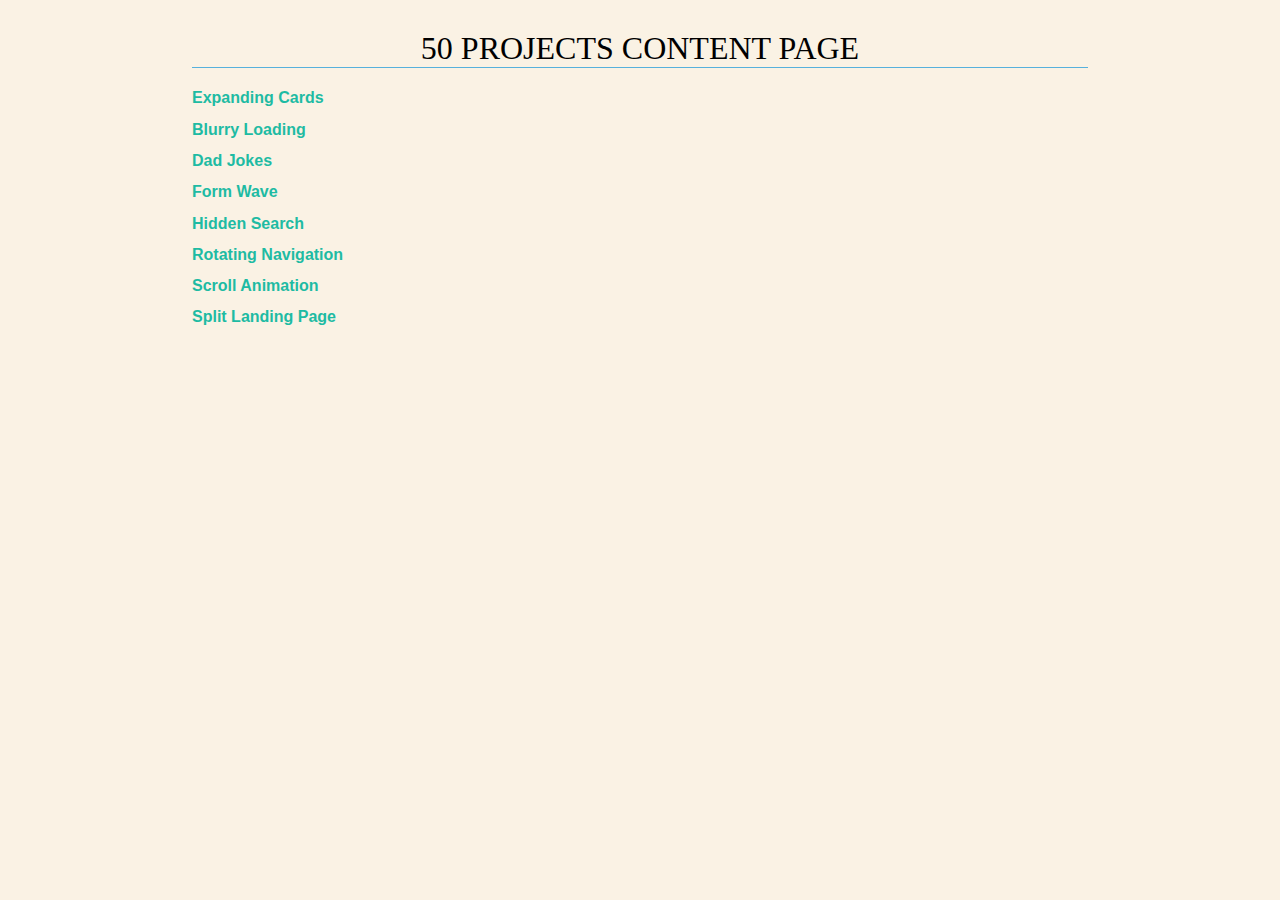
<file: index.html>
<!DOCTYPE html>
<html lang="en">

<head>
    <meta charset="UTF-8">
    <meta http-equiv="X-UA-Compatible" content="IE=edge">
    <meta name="viewport" content="width=device-width, initial-scale=1.0">
    <link rel="stylesheet" href="style.css">
    <title>Content Page</title>
</head>

<body>
    <div class="head">
        <h1>50 Projects Content Page</h1>
    </div>
    <div class="list">
        <h2><a href="Expanding Cards/index.html" target="#"> Expanding Cards</a></h2>
    </div>
    <div class="list">
        <h2><a href="blurry loading/index.html" target="#"> Blurry Loading</a></h2>
    </div>
    <div class="list">
        <h2><a href="Dad Jokes/index.html" target="#"> Dad Jokes</a></h2>
    </div>
    <div class="list">
        <h2><a href="Form Wave/index.html" target="#"> Form Wave</a></h2>
    </div>
    <div class="list">
        <h2><a href="Hidden Search/index.html" target="#"> Hidden Search</a></h2>
    </div>
    <div class="list">
        <h2><a href="Rotating Navigation/index.html" target="#"> Rotating Navigation </a></h2>
    </div>
    <div class="list">
        <h2><a href="Scroll Animation/index.html" target="#"> Scroll Animation</a></h2>
    </div>
    <div class="list">
        <h2><a href="Split Landing Page/index.html" target="#"> Split Landing Page</a></h2>
    </div>
</body>

</html>
</file>
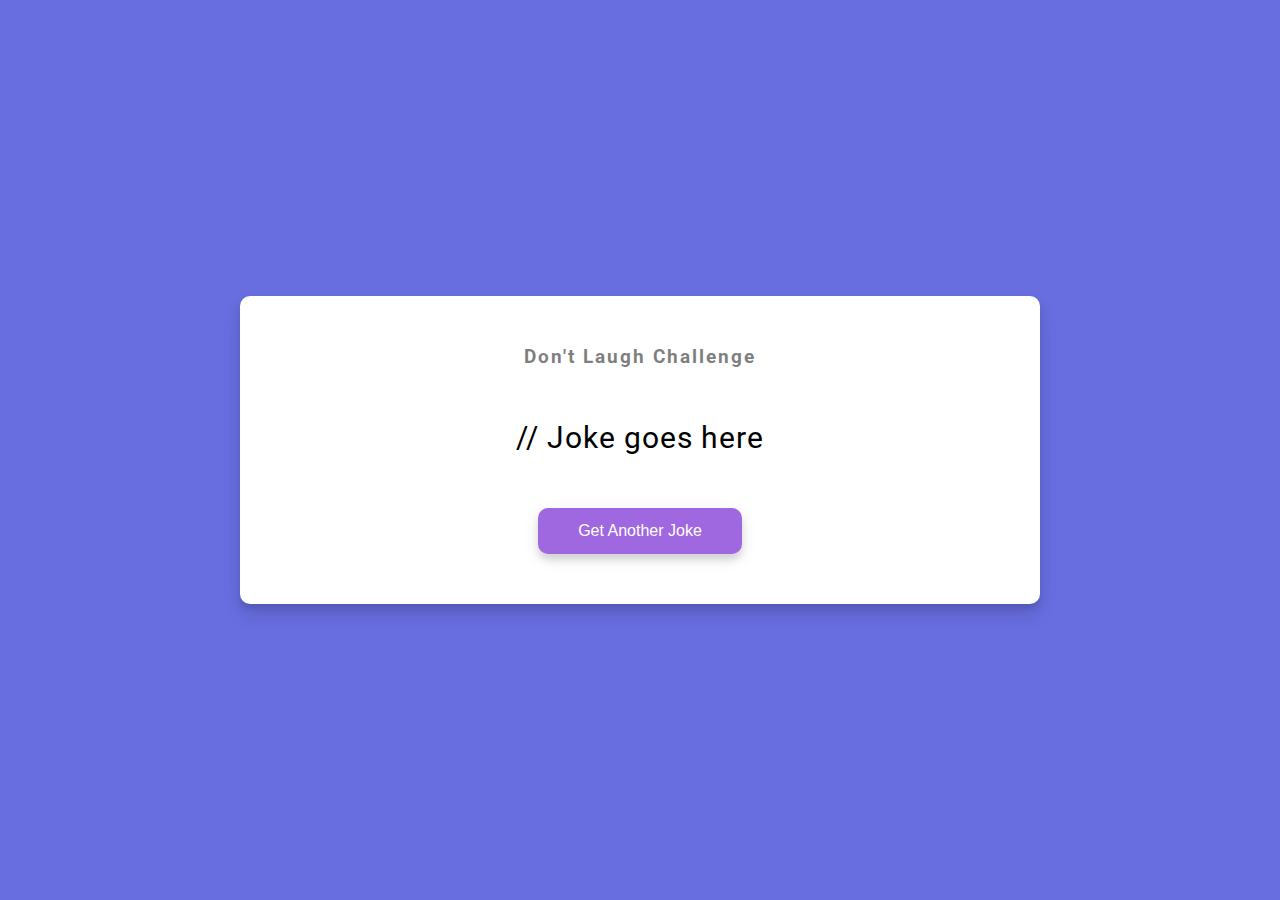
<file: Dad Jokes/index.html>
<!DOCTYPE html>
<html lang="en">

<head>
    <meta charset="UTF-8" />
    <meta name="viewport" content="width=device-width, initial-scale=1.0" />
    <link rel="stylesheet" href="css/style.css" />
    <title>Dad Jokes</title>
</head>

<body>
    <div class="container">
        <h3>Don't Laugh Challenge</h3>
        <div id="joke" class="joke">// Joke goes here</div>
        <button id="jokeBtn" class="btn">Get Another Joke</button>
    </div>
    <script src="main/script.js"></script>
</body>

</html>
</file>
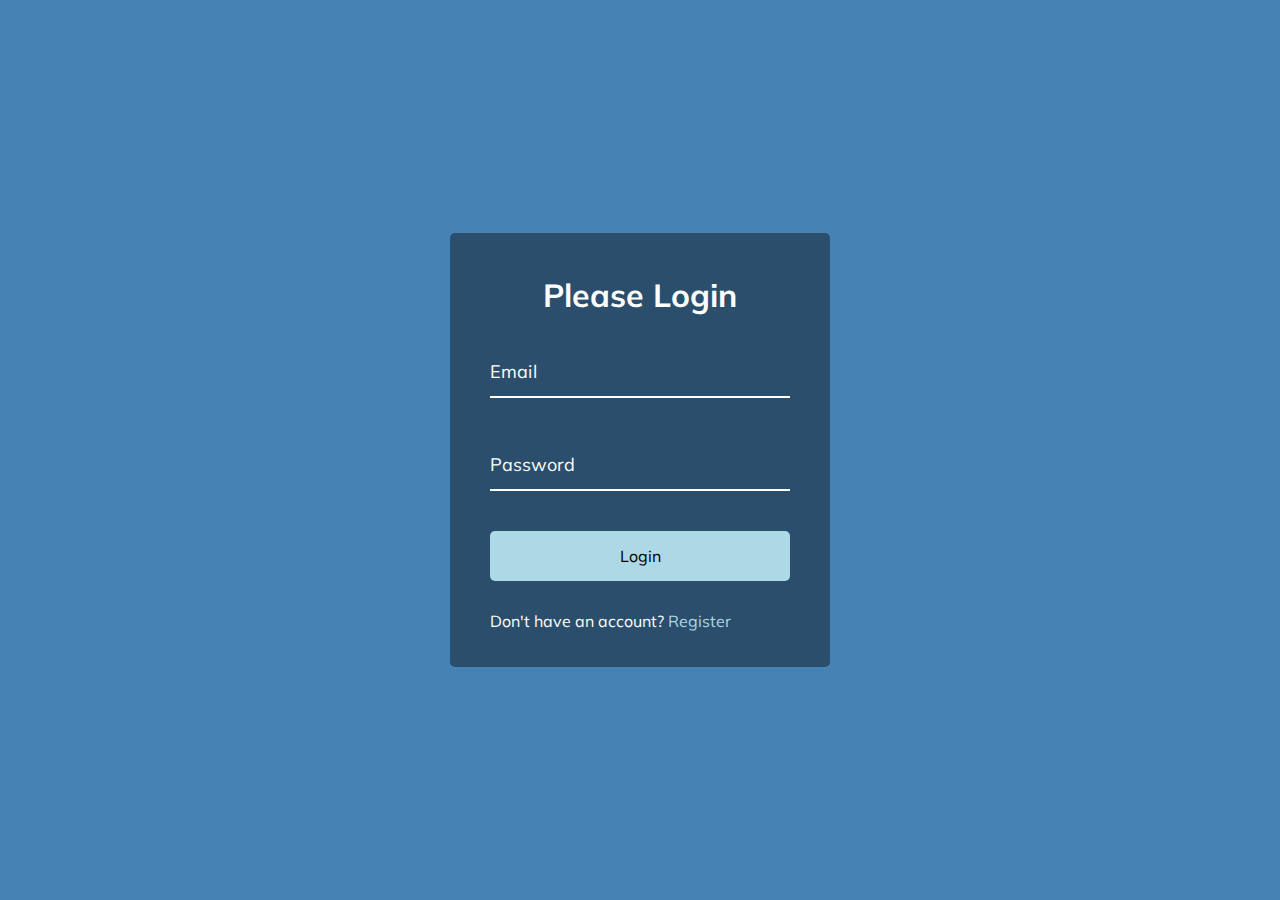
<file: Form Wave/index.html>
<!DOCTYPE html>
<html lang="en">

<head>
    <meta charset="UTF-8" />
    <meta name="viewport" content="width=device-width, initial-scale=1.0" />
    <link rel="stylesheet" href="css/style.css" />
    <title>Form Input Wave</title>
</head>

<body>
    <div class="container">
        <h1>Please Login</h1>
        <form>
            <div class="form-control">
                <input type="text" required>
                <label>Email</label>
                <!-- <label>
            <span style="transition-delay: 0ms">E</span>
              <span style="transition-delay: 50ms">m</span>
              <span style="transition-delay: 100ms">a</span>
              <span style="transition-delay: 150ms">i</span>
              <span style="transition-delay: 200ms">l</span>
        </label> -->
            </div>

            <div class="form-control">
                <input type="password" required>
                <label>Password</label>
            </div>

            <button class="btn">Login</button>

            <p class="text">Don't have an account? <a href="#">Register</a> </p>
        </form>
    </div>
    <script src="main/script.js"></script>
</body>

</html>
</file>
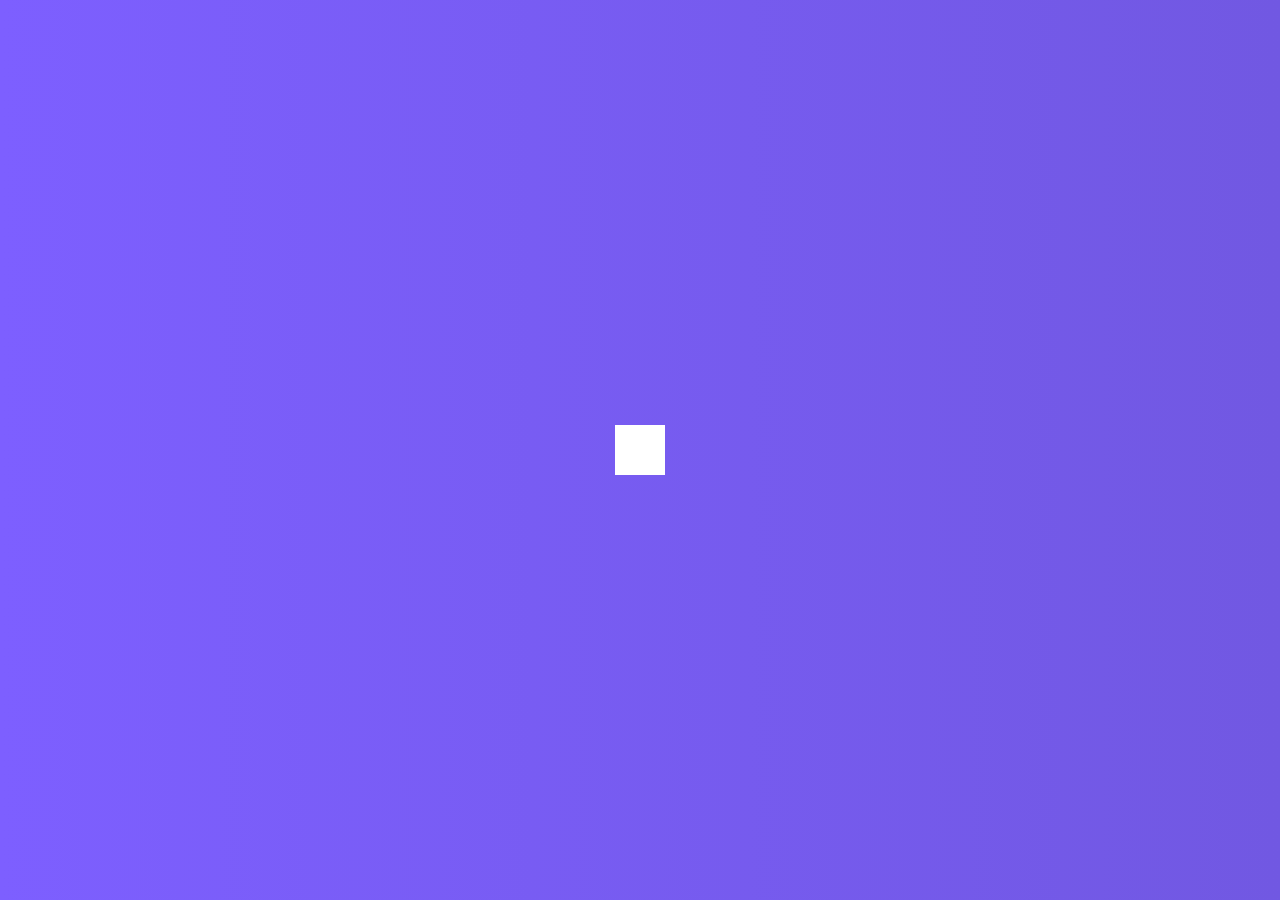
<file: Hidden Search/index.html>
<!DOCTYPE html>
<html lang="en">

<head>
    <meta charset="UTF-8" />
    <meta name="viewport" content="width=device-width, initial-scale=1.0" />
    <link rel="stylesheet" href="https://cdnjs.cloudflare.com/ajax/libs/font-awesome/5.14.0/css/all.min.css" integrity="sha512-1PKOgIY59xJ8Co8+NE6FZ+LOAZKjy+KY8iq0G4B3CyeY6wYHN3yt9PW0XpSriVlkMXe40PTKnXrLnZ9+fkDaog==" crossorigin="anonymous" />
    <link rel="stylesheet" href="css/style.css" />
    <title>Hidden Search</title>
</head>

<body>
    <div class="search">
        <input type="text" class="input" placeholder="Search...">
        <button class="btn">
        <i class="fas fa-search"></i>
      </button>
    </div>
    <script src="main/script.js"></script>
</body>

</html>
</file>
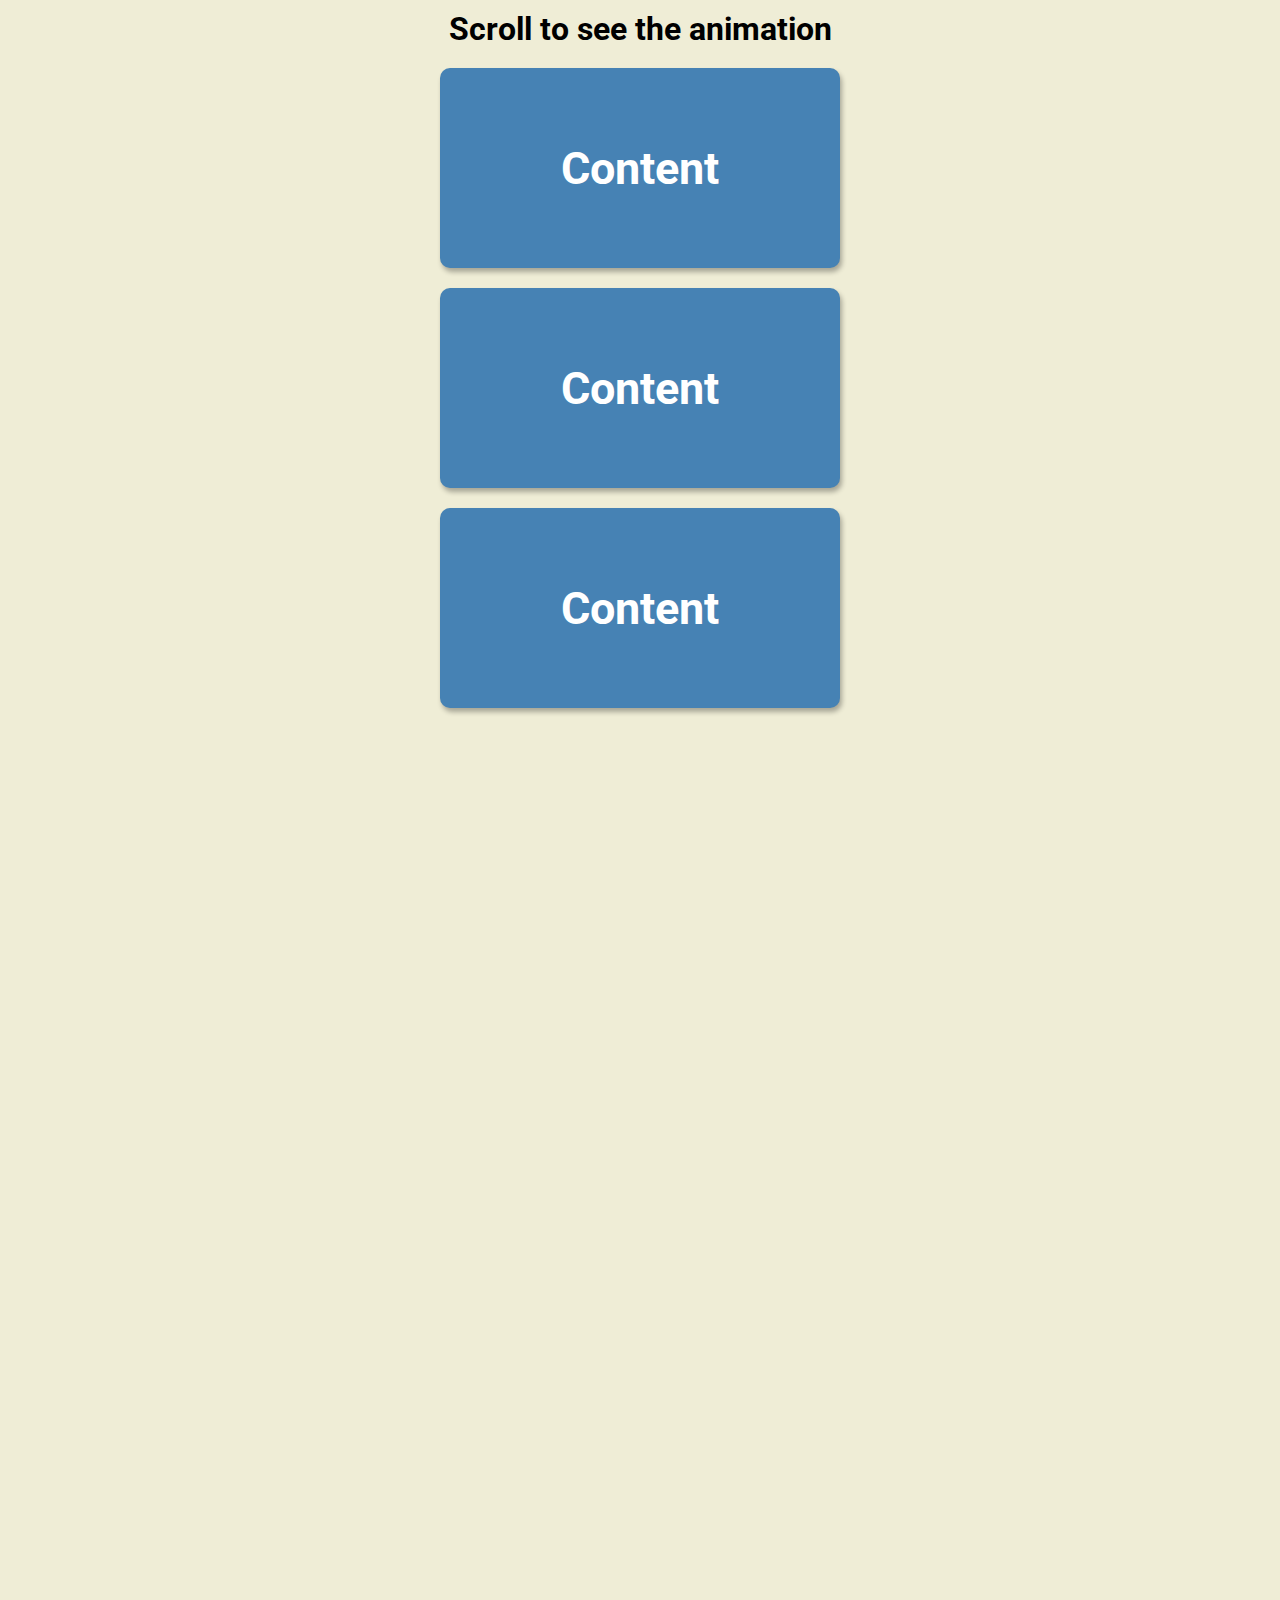
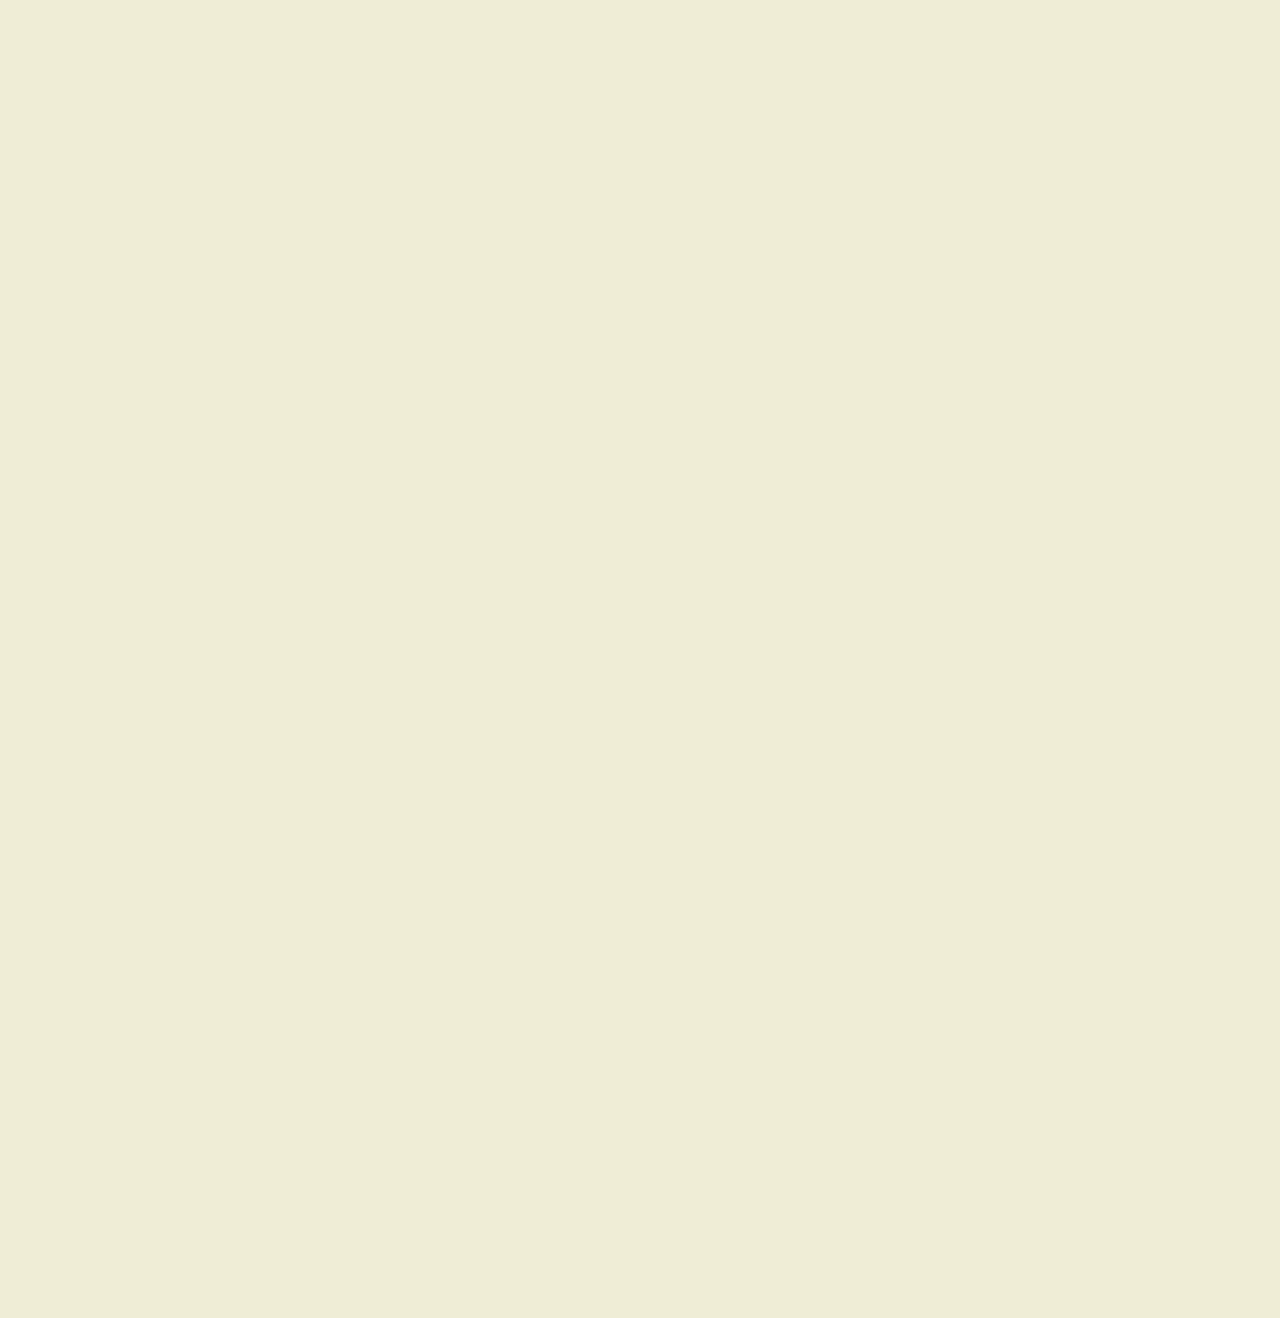
<file: Scroll Animation/index.html>
<!DOCTYPE html>
<html lang="en">

<head>
    <meta charset="UTF-8" />
    <meta name="viewport" content="width=device-width, initial-scale=1.0" />
    <link rel="stylesheet" href="css/style.css" />
    <title>Scroll Animation</title>
</head>

<body>
    <h1>Scroll to see the animation</h1>
    <div class="box">
        <h2>Content</h2>
    </div>
    <div class="box">
        <h2>Content</h2>
    </div>
    <div class="box">
        <h2>Content</h2>
    </div>
    <div class="box">
        <h2>Content</h2>
    </div>
    <div class="box">
        <h2>Content</h2>
    </div>
    <div class="box">
        <h2>Content</h2>
    </div>
    <div class="box">
        <h2>Content</h2>
    </div>
    <div class="box">
        <h2>Content</h2>
    </div>
    <div class="box">
        <h2>Content</h2>
    </div>
    <div class="box">
        <h2>Content</h2>
    </div>
    <div class="box">
        <h2>Content</h2>
    </div>
    <div class="box">
        <h2>Content</h2>
    </div>
    <div class="box">
        <h2>Content</h2>
    </div>
    <script src="main/script.js"></script>
</body>

</html>
</file>
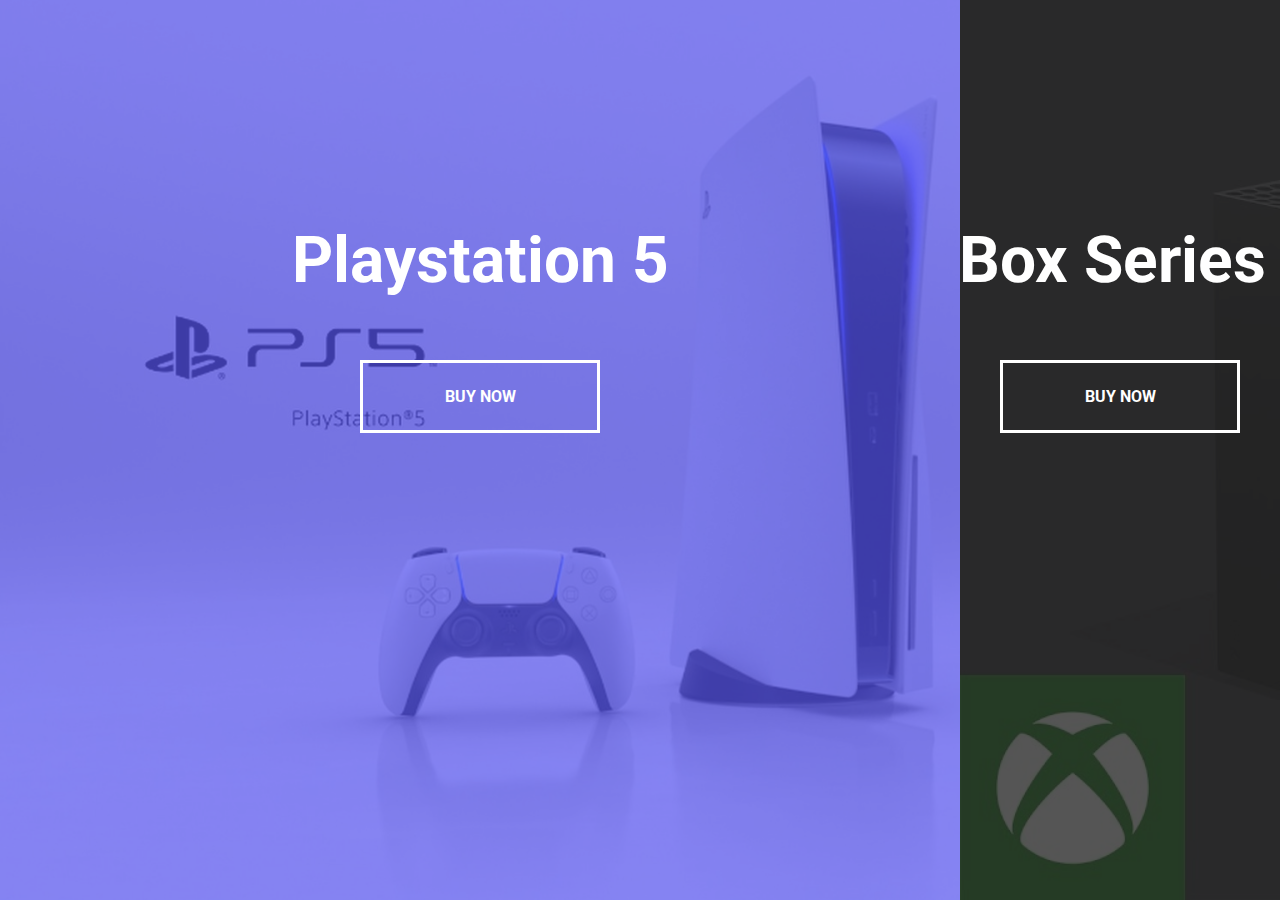
<file: Split Landing Page/index.html>
<!DOCTYPE html>
<html lang="en">

<head>
    <meta charset="UTF-8" />
    <meta name="viewport" content="width=device-width, initial-scale=1.0" />
    <link rel="stylesheet" href="css/style.css" />
    <title>Split Landing Page
    </title>
</head>

<body>
    <div class="container">
        <div class="split left">
            <h1>Playstation 5</h1>
            <a href="#" class="btn">Buy Now</a>
        </div>
        <div class="split right">
            <h1>XBox Series X</h1>
            <a href="#" class="btn">Buy Now</a>
        </div>
    </div>

    <script src="main/script.js"></script>
</body>

</html>
</file>
<file: style.css>
* {
    box-sizing: border-box;
}

body {
    background-color: #faf2e4;
    margin: 0 15%;
    font-family: sans-serif;
}

h1 {
    text-align: center;
    font-family: serif;
    font-weight: normal;
    text-transform: uppercase;
    border-bottom: 1px solid #57b1dc;
    margin-top: 30px;
}

h2 {
    color: #d1633c;
    font-size: 1em;
}

a:link {
    color: #1ebba3;
}

a:visited {
    color: #ff00f4;
}

a:hover {
    color: #a766ff;
}

a:active {
    color: #ff9800;
}

a:link,
a:visited {
    text-decoration: none;
}

a:hover,
a:active {
    text-decoration: underline;
}
</file>
<file: Dad Jokes/css/style.css>
@import url('https://fonts.googleapis.com/css2?family=Roboto:wght@400;700&display=swap');
* {
    box-sizing: border-box;
}

body {
    background-color: #686de0;
    font-family: 'Roboto', sans-serif;
    display: flex;
    flex-direction: column;
    align-items: center;
    justify-content: center;
    height: 100vh;
    overflow: hidden;
    margin: 0;
    padding: 20px;
}

.container {
    background-color: #fff;
    border-radius: 10px;
    box-shadow: 0 10px 20px rgba(0, 0, 0, 0.1), 0 6px 6px rgba(0, 0, 0, 0.1);
    padding: 50px 20px;
    text-align: center;
    max-width: 100%;
    width: 800px;
}

h3 {
    margin: 0;
    opacity: 0.5;
    letter-spacing: 2px;
}

.joke {
    font-size: 30px;
    letter-spacing: 1px;
    line-height: 40px;
    margin: 50px auto;
    max-width: 600px;
}

.btn {
    background-color: #9f68e0;
    color: #fff;
    border: 0;
    border-radius: 10px;
    box-shadow: 0 5px 15px rgba(0, 0, 0, 0.1), 0 6px 6px rgba(0, 0, 0, 0.1);
    padding: 14px 40px;
    font-size: 16px;
    cursor: pointer;
}

.btn:active {
    transform: scale(0.98);
}

.btn:focus {
    outline: 0;
}
</file>
<file: Form Wave/css/style.css>
@import url('https://fonts.googleapis.com/css?family=Muli&display=swap');
* {
    box-sizing: border-box;
}

body {
    background-color: steelblue;
    color: #fff;
    font-family: 'Muli', sans-serif;
    display: flex;
    flex-direction: column;
    align-items: center;
    justify-content: center;
    height: 100vh;
    overflow: hidden;
    margin: 0;
}

.container {
    background-color: rgba(0, 0, 0, 0.4);
    padding: 20px 40px;
    border-radius: 5px;
}

.container h1 {
    text-align: center;
    margin-bottom: 30px;
}

.container a {
    text-decoration: none;
    color: lightblue;
}

.btn {
    cursor: pointer;
    display: inline-block;
    width: 100%;
    background: lightblue;
    padding: 15px;
    font-family: inherit;
    font-size: 16px;
    border: 0;
    border-radius: 5px;
}

.btn:focus {
    outline: 0;
}

.btn:active {
    transform: scale(0.98);
}

.text {
    margin-top: 30px;
}

.form-control {
    position: relative;
    margin: 20px 0 40px;
    width: 300px;
}

.form-control input {
    background-color: transparent;
    border: 0;
    border-bottom: 2px #fff solid;
    display: block;
    width: 100%;
    padding: 15px 0;
    font-size: 18px;
    color: #fff;
}

.form-control input:focus,
.form-control input:valid {
    outline: 0;
    border-bottom-color: lightblue;
}

.form-control label {
    position: absolute;
    top: 15px;
    left: 0;
}

.form-control label span {
    display: inline-block;
    font-size: 18px;
    min-width: 5px;
    transition: 0.3s cubic-bezier(0.68, -0.55, 0.265, 1.55);
}

.form-control input:focus+label span,
.form-control input:valid+label span {
    color: lightblue;
    transform: translateY(-30px);
}
</file>
<file: Hidden Search/css/style.css>
@import url('https://fonts.googleapis.com/css2?family=Roboto:wght@400;700&display=swap');
* {
    box-sizing: border-box;
}

body {
    background-image: linear-gradient(90deg, #7d5fff, #7158e2);
    font-family: 'Roboto', sans-serif;
    display: flex;
    align-items: center;
    justify-content: center;
    height: 100vh;
    overflow: hidden;
    /* cursor: pointer; */
    margin: 0;
}

.search {
    position: relative;
    height: 50px;
}

.search .input {
    background-color: #fff;
    border: 0;
    font-size: 18px;
    padding: 15px;
    height: 50px;
    width: 50px;
    transition: width 0.3s ease;
}

.btn {
    background-color: #fff;
    border: 0;
    cursor: pointer;
    font-size: 24px;
    position: absolute;
    top: 0;
    left: 0;
    height: 50px;
    width: 50px;
    transition: transform 0.3s ease;
}

.btn:focus,
.input:focus {
    outline: none;
}

.search.active .input {
    width: 200px;
}

.search.active .btn {
    transform: translateX(198px);
}
</file>
<file: Scroll Animation/css/style.css>
@import url('https://fonts.googleapis.com/css2?family=Roboto:wght@400;700&display=swap');
* {
    box-sizing: border-box;
}

body {
    background-color: #efedd6;
    font-family: 'Roboto', sans-serif;
    display: flex;
    flex-direction: column;
    align-items: center;
    justify-content: center;
    margin: 0;
    overflow-x: hidden;
}

h1 {
    margin: 10px;
}

.box {
    background-color: steelblue;
    color: #fff;
    display: flex;
    align-items: center;
    justify-content: center;
    width: 400px;
    height: 200px;
    margin: 10px;
    border-radius: 10px;
    box-shadow: 2px 4px 5px rgba(0, 0, 0, 0.3);
    transform: translateX(400%);
    transition: transform 0.4s ease;
}

.box:nth-of-type(even) {
    transform: translateX(-400%);
}

.box.show {
    transform: translateX(0);
}

.box h2 {
    font-size: 45px;
}
</file>
<file: Split Landing Page/css/style.css>
@import url('https://fonts.googleapis.com/css2?family=Roboto:wght@400;700&display=swap');
:root {
    --left-bg-color: rgba(87, 84, 236, 0.7);
    --right-bg-color: rgba(43, 43, 43, 0.8);
    --left-btn-hover-color: rgba(87, 84, 236, 1);
    --right-btn-hover-color: rgba(28, 122, 28, 1);
    --hover-width: 75%;
    --other-width: 25%;
    --speed: 1000ms;
}

* {
    box-sizing: border-box;
}

body {
    font-family: 'Roboto', sans-serif;
    height: 100vh;
    overflow: hidden;
    margin: 0;
}

h1 {
    font-size: 4rem;
    color: #fff;
    position: absolute;
    left: 50%;
    top: 20%;
    transform: translateX(-50%);
    white-space: nowrap;
}

.btn {
    position: absolute;
    display: flex;
    align-items: center;
    justify-content: center;
    left: 50%;
    top: 40%;
    transform: translateX(-50%);
    text-decoration: none;
    color: #fff;
    border: #fff solid 0.2rem;
    font-size: 1rem;
    font-weight: bold;
    text-transform: uppercase;
    width: 15rem;
    padding: 1.5rem;
}

.split.left .btn:hover {
    background-color: var(--left-btn-hover-color);
    border-color: var(--left-btn-hover-color);
}

.split.right .btn:hover {
    background-color: var(--right-btn-hover-color);
    border-color: var(--right-btn-hover-color);
}

.container {
    position: relative;
    width: 100%;
    height: 100%;
    background: #333;
}

.split {
    position: absolute;
    width: 50%;
    height: 100%;
    overflow: hidden;
}

.split.left {
    left: 0;
    background: url(../img/ps.jpg);
    background-repeat: no-repeat;
    background-size: cover;
}

.split.left::before {
    content: '';
    position: absolute;
    width: 100%;
    height: 100%;
    background-color: var(--left-bg-color);
}

.split.right {
    right: 0;
    background-image: url(../img/xbox.jpg);
    background-repeat: no-repeat;
    background-size: cover;
}

.split.right::before {
    content: '';
    position: absolute;
    width: 100%;
    height: 100%;
    background-color: var(--right-bg-color);
}

.split.right,
.split.left,
.split.right::before,
.split.left::before {
    transition: all var(--speed) ease-in-out;
}

.hover-left .left {
    width: var(--hover-width);
    cursor: pointer;
}

.hover-left .right {
    width: var(--other-width);
}

.hover-right .right {
    width: var(--hover-width);
    cursor: pointer;
}

.hover-right .left {
    width: var(--other-width);
}

@media (max-width: 800px) {
    h1 {
        font-size: 2rem;
        top: 30%;
    }
    .btn {
        padding: 1.2rem;
        width: 12rem;
    }
}
</file>
